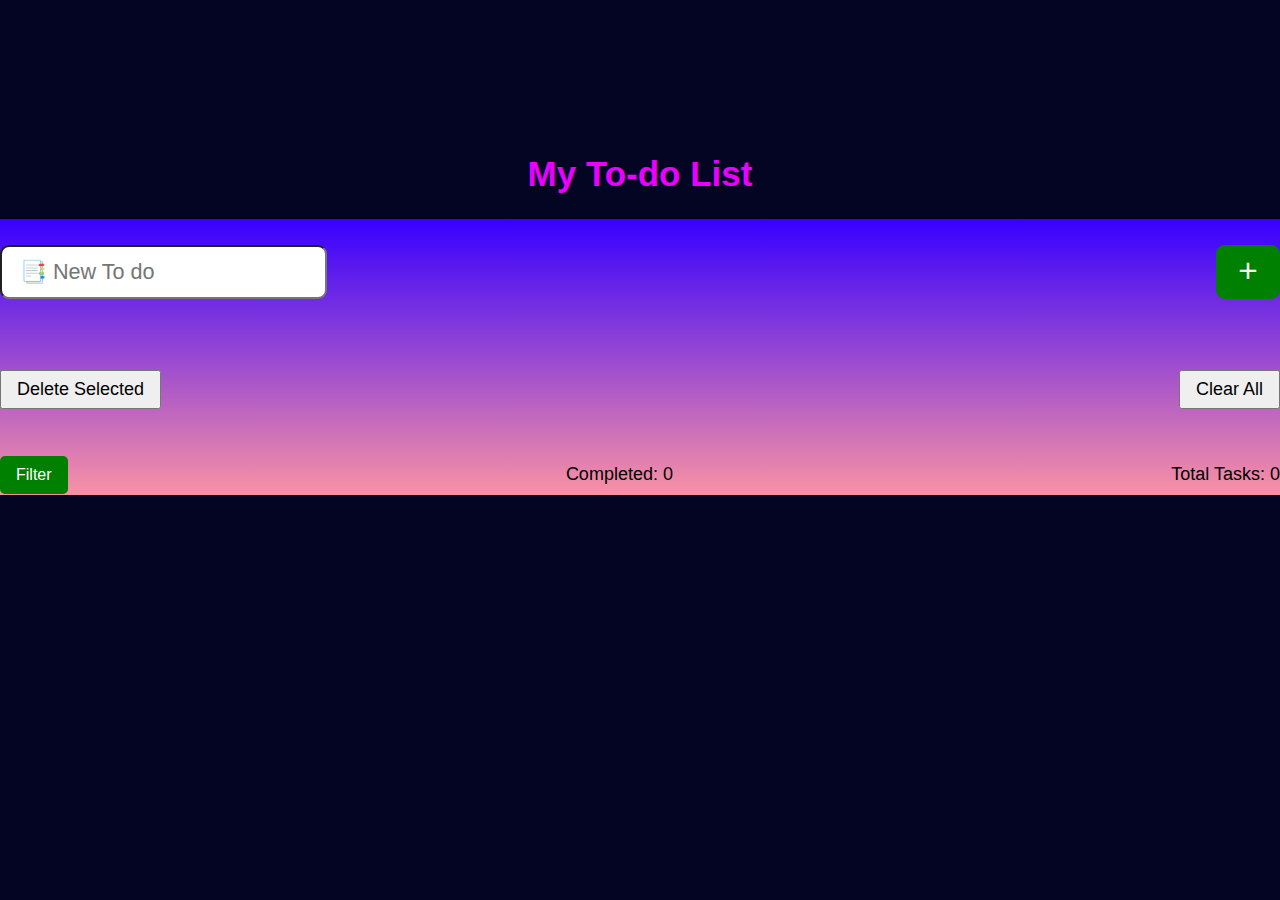
<file: index.html>
<!DOCTYPE html>
<html lang="en" data-theme="bumblebee">

<head>
    <meta charset="UTF-8">
    <meta http-equiv="X-UA-Compatible" content="IE=edge">
    <meta name="viewport" content="width=device-width, initial-scale=1.0">
    
    <link rel="stylesheet" href="style.css">
    <link href='https://unpkg.com/boxicons@2.1.2/css/boxicons.min.css' rel='stylesheet'>

    <title>My To-do List</title>
</head>

<body>

    <h1 id= "Todo">My To-do List</h1>
    <div class="container">
        <header>
            
            <div class="inputs" id="inputs">
                <li><input id="todo-input" type="text" placeholder="📑 New To do"
                     class="input w-full max-w-xs" /> </li>
                <button id="add-button" class="btn button-add ">
                    <i class="bx bx-plus bx-sm"></i>
                </button>
            </div>
        </header>

        <!-- delete buttons -->

        <div class="todos-filter">

            <button id="delete-selected">
                Delete Selected
            </button>
            <button id="delete-all">
                Clear All
            </button>
        </div>


        <!-- this is the dynamic content which dds ups all the todos -->
        <ul id="all-todos" class="todos-list">

        </ul>


        <!-- dropdown throgh which we can apply filters -->
        <div class="filters">
            <div class="dropdown">
                <button class="dropbtn">Filter</button>
                <div class="dropdown-content">
                    <a href="#" id="all">All</a>
                    <a href="#" id="rem">Pending</a>
                    <a href="#" id="com">Completed</a>
                </div>
            </div>

            <!-- value showing completed task and all -->
            <div class="completed-task">
                <p>Completed: <span id="c-count">0</span></p>
            </div>
            <div class="remaining-task">
                <p>Total Tasks: <span id="r-count">0</span></p>
            </div>
        </div>
    </div>

    <!-- JS -->
    <script src="kweli2.js"></script>
    <!-- <script src="kweli.js"></script> -->
    <!-- <script src="index.js"></script> -->
    <!-- <script src="index1.js"></script> -->

</body>

</html>
</file>
<file: style.css>
@import url('https://fonts.googleapis.com/css2?family=Poppins:wght@200;300;400;500;600;800;900&display=swap');

/* for whole documents */
* {
    margin: 0;
    padding: 0;
    box-sizing: border-box;
    font-family:'Franklin Gothic Medium', 'Arial Narrow', Arial, sans-serif;
    font-size: 18px;
}

/* for hide scroll bar */
/* ::-webkit-scrollbar {
    display: none;
} */

body{
    position: relative;
    /* height: 100vh; */
    /* display: flex; */
    /* justify-content: center;
    align-items: center; */
    background-color: rgb(4, 4, 35);
    /* overflow-x: hidden; */
}

#Todo{
    color: rgb(234, 0, 255); 
    text-align: center; 
    margin-top: 12%;
    margin-bottom: 2%;
    font-size: 35px;
}

.container {
    /* display: flex; */
    /* align-items: center;
    justify-content: center; */
    /* flex-direction: column;  */
    /* margin: 0 400px;
    min-width: 500px;
    max-width: 1000px; */
    background-image: linear-gradient(rgb(55, 0, 255), rgb(249, 146, 164));
    /* border-radius: 20px;
    padding: 100px; */
} 
/* header */

.container header {
    display: flex;
    justify-content: center;
    align-items: center;
    flex-direction: column; 
    width: 100%;
    margin-bottom: 20px;
}

header h1 {
    font-size: 30px;
    font-weight: bolder;
    margin-bottom: 10px;
    letter-spacing: 1px;
    word-spacing: 5px;
}


/* input-section */

.inputs {
    width: 100%;
    display: flex;
    flex-direction: row;
    justify-content: space-between;
    align-items: center;
    width: 100%;
    height: 100%;
}

.input-section input {
    margin-right: 10px;
    max-width: 100%;
}
.max-w-xs {
    max-width: 20rem;
}
.w-full {
    width: 100%;
}

.input {
    border-radius: 0.5rem;
    height: 3rem;
    border-width: 2px black solid;
    flex-shrink: 1;
    padding: 0rem 1rem;
    font-size: 1.2rem;
    line-height: 2;
}

/* todofilters */

.todos-filter, .filters {
    display: flex;
    justify-content: space-between;
    align-items: center;
    width: 100%;
    height: 100%;
    margin-bottom: 10px;
}
.filters {
  margin-top: 10px;
}


.todos-list {
    display: flex;
    flex-direction: column;
    justify-content: space-between;
    align-items: center;
    min-height: 100%;
    max-height: 54vh;
    overflow-y: scroll;
    width: 100%;
}

.todos-list .todo-item{
    display: flex;
    flex-direction: row;
    justify-content: space-between;
    align-items: center;
    padding: 10px;
    width: 100%;
}

.todo-item{
      background-color: wheat;
      border-radius: 12px;
      margin-bottom: 5px;
}

.todo-item p{
    margin-right: 10px;
    font-size: 1.4rem;
}

.todo-item .todo-actions {
    display: flex;
    flex-direction: row;
    align-items: center;
    justify-content: end;
    width: 100%;
    height: 100%;
}

.todo-actions button:not(:last-child){
    margin-right: 10px;
}

.di, .ci{
    pointer-events: none;
}


.line{
    text-decoration: line-through;
}


/*buttons styling*/
.btn{
    cursor: pointer;
    user-select: none;
    border: none;
    outline: none;
    text-align: center;
    border-radius: 0.5rem;
    height: 3rem;
    min-height: 3rem;
    text-transform: uppercase;
    border-width:1px;
    animation: button-pop var(--animation-btn,.25s)ease-in-out;
    flex-wrap: wrap;
    flex-shrink: 0;
    justify-content: center;
    align-items: center;
    padding-left: 1rem;
    padding-right: 1rem;
    font-size: .875rem;
    font-weight: 600;
    line-height: 1em;
    text-decoration-line: none;
    transition: .2s all cubic-bezier(.4,0,.2,1);
    display: inline-flex;
}
button{
    padding: 7px 15px;
    margin: 2% 0px;
}

.btn:hover{
    background-color: rgb(108, 109, 110);
    color: white;
}


.button-add{
    background-color: green;
    color: white
}
.btn-add:hover{
    background-color: white;
    color:rgb(255, 221, 0);
}

.btn-success{
    opacity: 1;
    background-color:rgb(50, 177, 50);
    color: white
}

.btn-success:hover{
    background-color: white;
    color:rgb(50, 177, 50);
}

.btn-error{
    opacity: 1;
    background-color:rgb(246, 77, 4);
    color: white
}
.btn-error:hover{
    background-color: white;
    color:rgb(246, 77, 4);
}
/*
dropdown*/
.dropbtn {
    background-color: green;
    color: white;
    padding: 10px 16px;
    font-size: 16px;
    border: none;
    cursor: pointer;
    border-radius: 5px;
  }
  
  .dropdown {
    position: relative;
    display: inline-block;
  }
  
  .dropdown-content {
    display: none;
    position: absolute;
    background-color: #f9f9f9;
    min-width: 160px;
    box-shadow: 0px 8px 16px 0px rgba(0,0,0,0.2);
    z-index: 1;
  }
  
  .dropdown-content a {
    color: black;
    padding: 12px 16px;
    text-decoration: none;
    display: block;
  }
  
  .dropdown-content a:hover {background-color: #f1f1f1}
  
  .dropdown:hover .dropdown-content {
    display: block;
  }
  
  .dropdown:hover .dropbtn {
    background-color: white;
    color: yellowgreen;
  }



/* Responsive */
@media only screen and (max-width: 530px) {
    .container {
        margin: 0 20px;
        max-width: 96%;
        min-width: 96%;
    }
}
</file>
